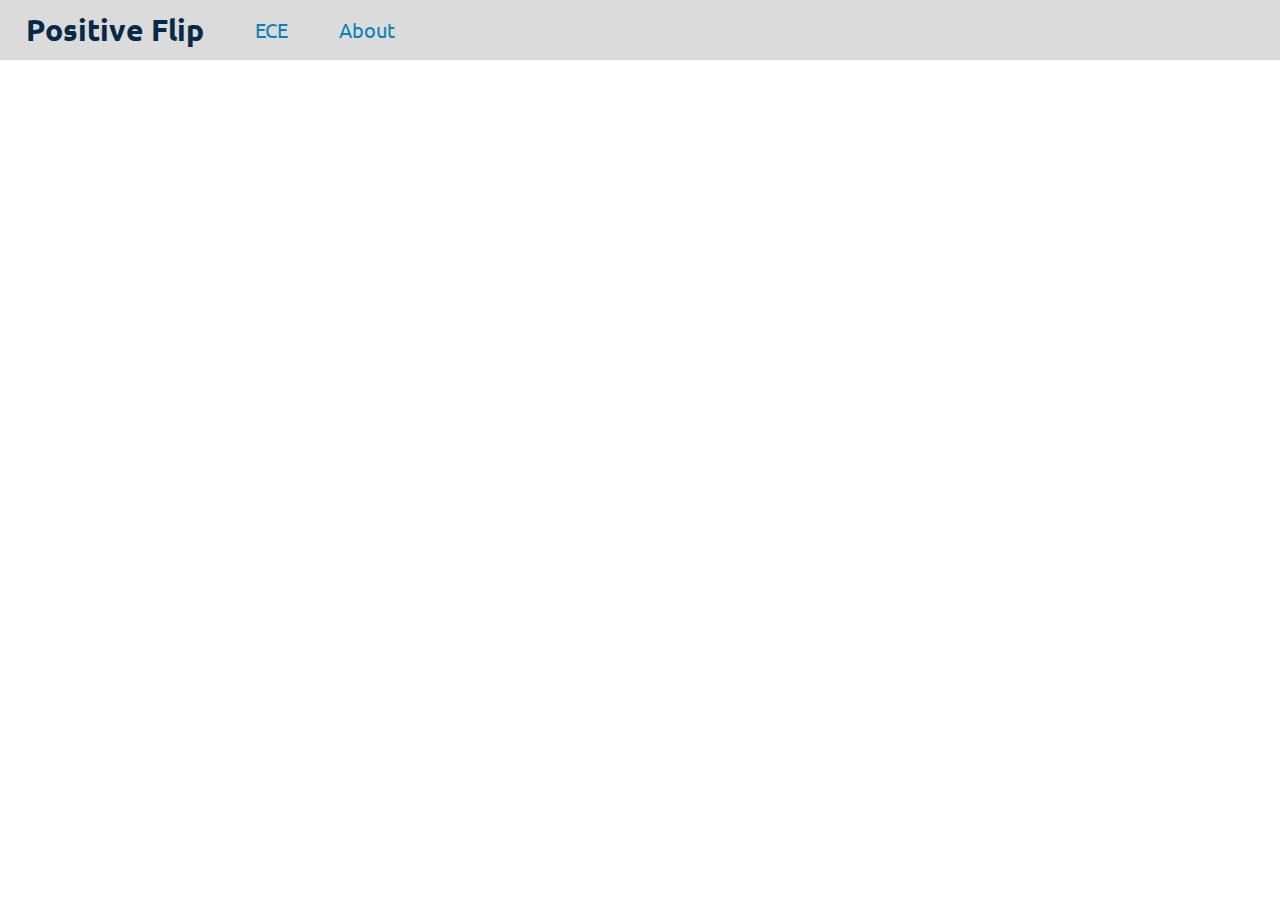
<file: cse.html>
<!DOCTYPE html>
<html lang="en">
<head>
    <meta charset="UTF-8">
    <meta http-equiv="X-UA-Compatible" content="IE=edge">
    <meta name="viewport" content="width=device-width, initial-scale=1.0">
    <link rel="stylesheet" href="style.css">
    <link rel="preconnect" href="https://fonts.googleapis.com">
<link rel="preconnect" href="https://fonts.gstatic.com" crossorigin>
<link href="https://fonts.googleapis.com/css2?family=Ubuntu:ital,wght@0,400;0,700;1,700&display=swap" rel="stylesheet">
    
    <title>Document</title>
</head>
<body>
    <div class="nav">
        <div class="navitems">
            <a id="logo" href="index.html">Positive Flip</a>
        </div>
        <div class="navitems">
            <a href="ece.html">ECE</a>
        </div>
        <div class="navitems">
            <a href="about.html">About</a>
        </div>
    </div>
</body>
</html>
</file>
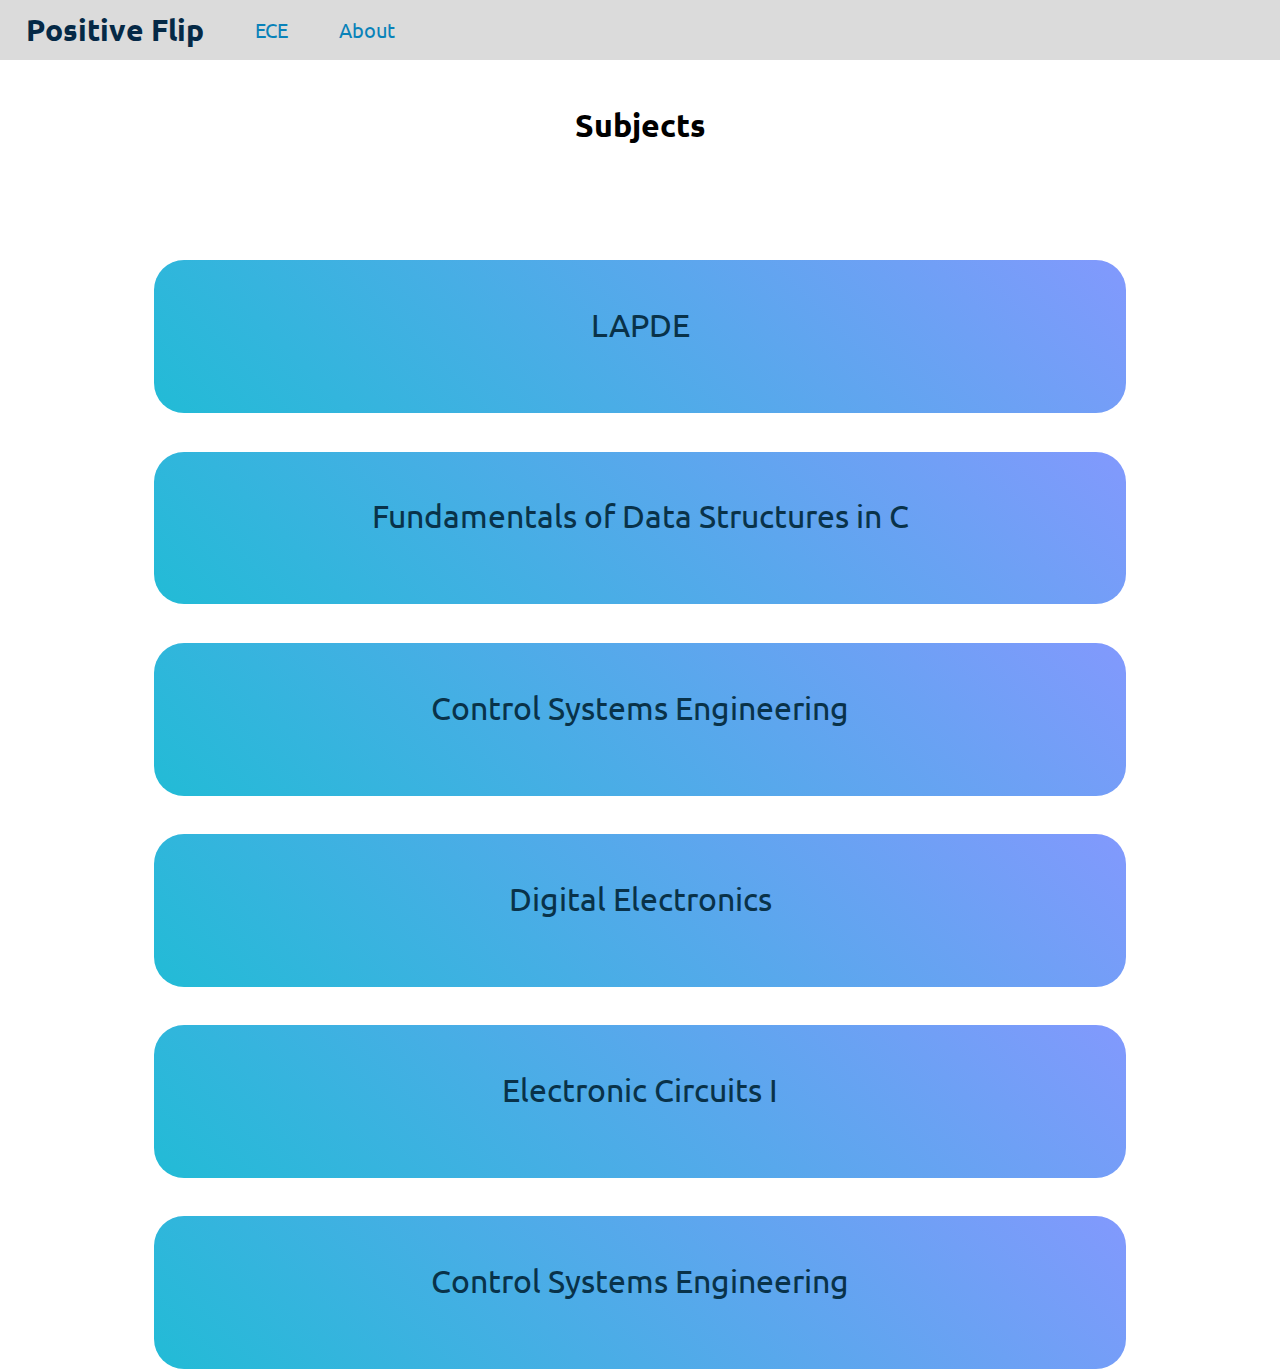
<file: ece.html>
<!DOCTYPE html>
<html lang="en">
<head>
    <meta charset="UTF-8">
    <meta http-equiv="X-UA-Compatible" content="IE=edge">
    <meta name="viewport" content="width=device-width, initial-scale=1.0">
    <link rel="stylesheet" href="style.css">
    <link rel="preconnect" href="https://fonts.googleapis.com">
<link rel="preconnect" href="https://fonts.gstatic.com" crossorigin>
<link href="https://fonts.googleapis.com/css2?family=Ubuntu:ital,wght@0,400;0,700;1,700&display=swap" rel="stylesheet">
    <title>Positive Flip</title>
</head>
<body>
    <div class="nav">
        <div class="navitems">
            <a id="logo" href="index.html">Positive Flip</a>
        </div>
        <div class="navitems">
            <a href="ece.html">ECE</a>
        </div>
        <div class="navitems">
            <a href="about.html">About</a>
        </div>
    </div>
    <div class="sub">
        <div class="subla">
            <h1>Subjects</h1>
        </div>
        <div class="subname">
            <a href="lapde.html">LAPDE</a>
        </div>
        <div class="subname">
            <a href="fdsc.html">Fundamentals of Data Structures in C</a>
        </div>
        <div class="subname">
            <a href="cse.html">Control Systems Engineering</a>
        </div>
        <div class="subname">
            <a href="de.html">Digital Electronics</a>
        </div>
        <div class="subname">
            <a href="ec1.html">Electronic Circuits I</a>
        </div>
        <div class="subname">
            <a href="ss.html">Control Systems Engineering</a>
        </div>
    </div>
</body>
</html>
</file>
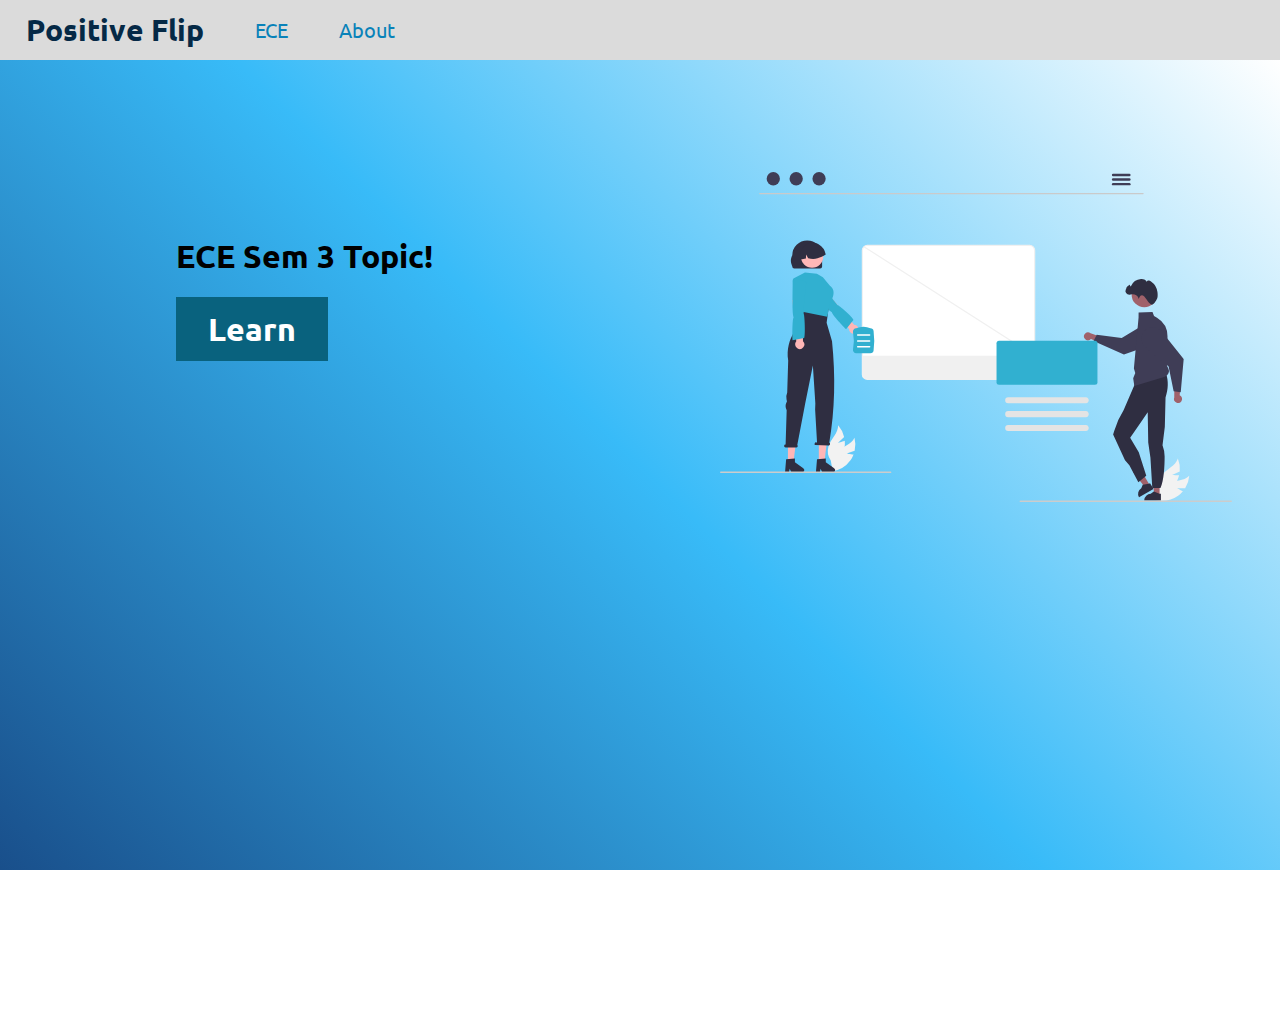
<file: index1.html>
<!DOCTYPE html>
<html lang="en">
<head>
    <meta charset="UTF-8">
    <meta http-equiv="X-UA-Compatible" content="IE=edge">
    <meta name="viewport" content="width=device-width, initial-scale=1.0">
    <link rel="stylesheet" href="style.css">
    <link rel="preconnect" href="https://fonts.googleapis.com">
<link rel="preconnect" href="https://fonts.gstatic.com" crossorigin>
<link href="https://fonts.googleapis.com/css2?family=Ubuntu:ital,wght@0,400;0,700;1,700&display=swap" rel="stylesheet">
    <title>Positive Flip</title>
</head>
<body>
    
    <div class="nav">
        <div class="navitems">
            <a id="logo" href="index.html">Positive Flip</a>
        </div>
        <div class="navitems">
            <a href="ece.html">ECE</a>
        </div>
        <div class="navitems">
            <a href="about.html">About</a>
        </div>
    </div>
    <div class="poster">
        <div class="learn">
            <h1>ECE Sem 3 Topic!</h1>
            <h1><a id="butt" href="ece.html">Learn</a></h1>
        </div>
        <div class="img">
            <img src="learn.svg" alt="learn">
        </div>
    </div>
</body>
</html>
</file>
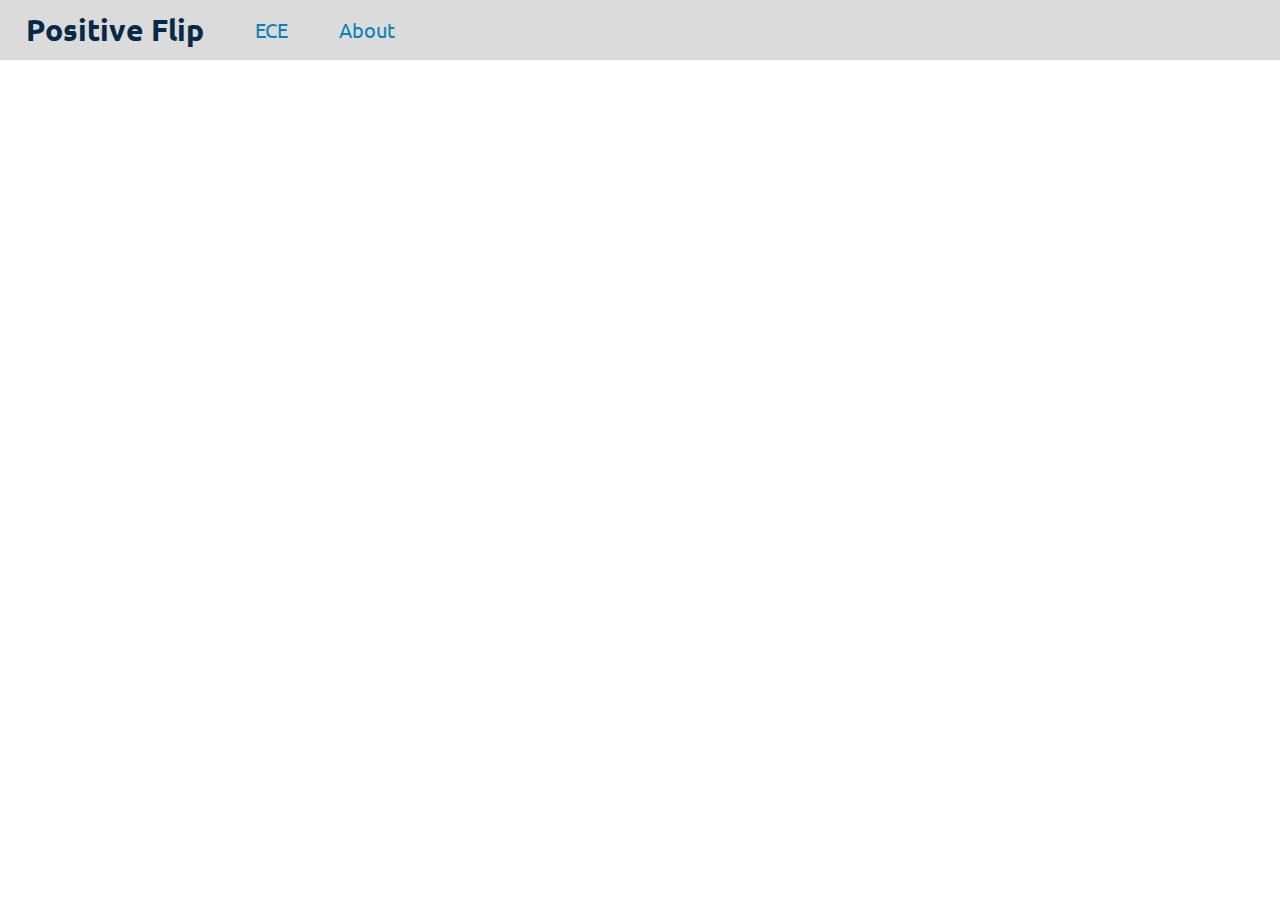
<file: lapde.html>
<!DOCTYPE html>
<html lang="en">
<head>
    <meta charset="UTF-8">
    <meta http-equiv="X-UA-Compatible" content="IE=edge">
    <meta name="viewport" content="width=device-width, initial-scale=1.0">
    <link rel="stylesheet" href="style.css">
    <link rel="preconnect" href="https://fonts.googleapis.com">
<link rel="preconnect" href="https://fonts.gstatic.com" crossorigin>
<link href="https://fonts.googleapis.com/css2?family=Ubuntu:ital,wght@0,400;0,700;1,700&display=swap" rel="stylesheet">
    
    <title>LAPDE</title>
</head>
<body>
    <div class="nav">
        <div class="navitems">
            <a id="logo" href="index.html">Positive Flip</a>
        </div>
        <div class="navitems">
            <a href="ece.html">ECE</a>
        </div>
        <div class="navitems">
            <a href="about.html">About</a>
        </div>
    </div>
</body>
</html>
</file>
<file: style.css>
*{
    padding: 0px;
    margin: 0px;
    font-family: 'Ubuntu', sans-serif;
}

.nav{
    height: 60px;
    display: flex;
    justify-content: left;
    align-items: center;
    background-color: rgb(219, 219, 219);
}
.navitems{
    padding: 0vw 2vw;
}
.navitems>a{
    text-decoration: none;
    font-size: 1.25rem;
    color: rgb(9, 130, 185);
}
#logo{
    font-weight: bolder;
    font-size: 1.9rem;
    color: rgb(5, 41, 70);
}
.poster{
    display:flex;
    width: 100%;
    height: 90vh;
    background-image: linear-gradient(45deg,rgb(25, 79, 139),rgb(56, 187, 248),white);
    justify-content: center;
    
}
.learn{
    width: 50vw;
    
    height: 90vh;
    align-items: center;
    padding-left: 10rem;
    padding-top: 10rem;
}
.img{
    width:50vw;
    
    height: 90vh;
}
.img>img{
    width: 40vw;
    padding-top: 7rem;
}
.learn>h1{
    text-align: left;
    padding: 0.5em;
}
#butt{
    
    font-size: 2rem;
    text-decoration: none;
    color: white;
    padding: 0.75rem 2rem;
    background-color: rgb(9, 98, 126);
    margin-top: 2rem;
}
@media only screen and (max-width:600px) {
    .poster{
        flex-wrap: wrap;
        height: 100vmax;
        margin: 0%;
    }
    .learn{
        height: 30vh;
        padding: 7%;
        width: 100vw;
        padding-top: 20%;
    }
    .img{
        height: 50vh;
        width: 100vw;
    }
    .learn>h1{
        
    }
    .img>img{
        width: 80vw;
        text-align: center;
        padding: 10%;
    }
}

.sub{
    display: flex;
    flex-wrap: wrap;
}
.subla{
    width: 100vw;
    height: 18vh;
    text-align: center;

}
.subname{
    width: 100vw;
    height: 12vh;
    text-align: center;
    background-image: linear-gradient(45deg,rgb(34, 187, 214),rgb(130, 153, 253));
    padding-top: 3.5%;
    margin: 0% 12%;
    margin-top: 3%;
    border-radius: 30px;
    
}
.sub>div>a{
    text-decoration: none;
    font-size: 2rem;
    color: rgb(9, 50, 73);
    
}
.sub>div>h1{
   padding-top: 3.5%;
}
@media only screen and (max-width:600px) {
    .subla{
        height: 10%;
    }
    .sub>div>a{
        font-size: 1.5rem;
    }
    .subname{
        height:10vh;
        border-radius: 10px;
    }
}
</file>
